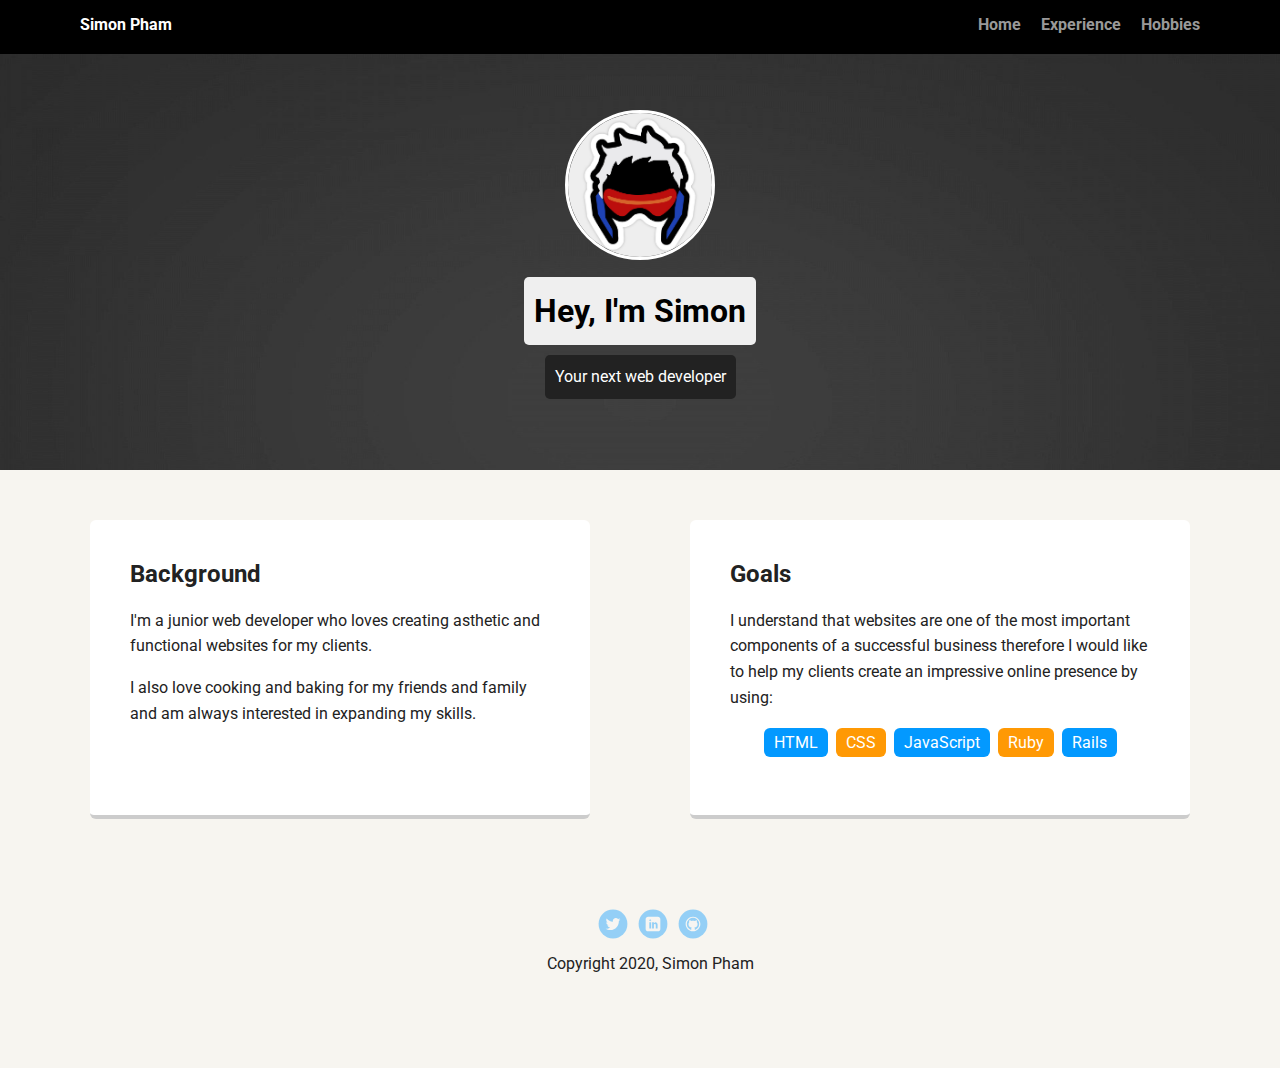
<file: index.html>
<!doctype html>
<html lang="en">
<head>
  <meta charset="utf-8">
  <title>Simon Pham's Profile</title>
  <meta name="viewport" content="width=device-width, initial-scale=1.0">
  <link rel="stylesheet" href="styles.css">
  <link href="https://fonts.googleapis.com/css?family=Muli%7CRoboto:400,300,500,700,900" rel="stylesheet"></head>
  <body>

    <nav class="main-nav">
        <ul class="nav">
          <li class="name">Simon Pham</li>
          <li><a href="index.html">Home</a></li>
          <li><a href="resume.html">Experience</a></li>
          <li><a href="hobbies.html">Hobbies</a></li>
        </ul>
      </nav>

    <header>
      <img src="images/me.jpg" alt="Drawing of Simon Pham" class="profile-image">
      <h1 class="tag name">Hey, I'm Simon</h1>
      <p class="tag location">Your next web developer</p>
    </header>

    <main class="flex">
      <section class="card">
        <h2>Background</h2>
        <p>I'm a junior web developer who loves creating asthetic and functional websites for my clients.</p>
        <p>I also love cooking and baking for my friends and family and am always interested in expanding my skills.</p>
      </section> 

      <section class="card">
        <h2>Goals</h2>
        <p>I understand that websites are one of the most important components of a successful business therefore I would like to help my clients create an impressive online presence by using:</p>
        <ul class="skills">
          <li>HTML</li>
          <li>CSS</li>
          <li>JavaScript</li>
          <li>Ruby</li>
          <li>Rails</li>
        </ul>
      </section> 

    </main>
    <footer>
      <ul>
          <li><a href="https://twitter.com/imsimonpham" target="_blank" class="social twitter">Twitter</a></li>
          <li><a href="https://www.linkedin.com/in/simompham/" target="_blank" class="social linkedin">LinkedIn</a></li>
          <li><a href="https://github.com/Simonpham94?tab=projects" target="_blank" class="social github">Github</a></li>
      </ul>
      <p class="copyright">Copyright 2020, Simon Pham</p>
      
  </footer>
  </body>
  </html>
</file>
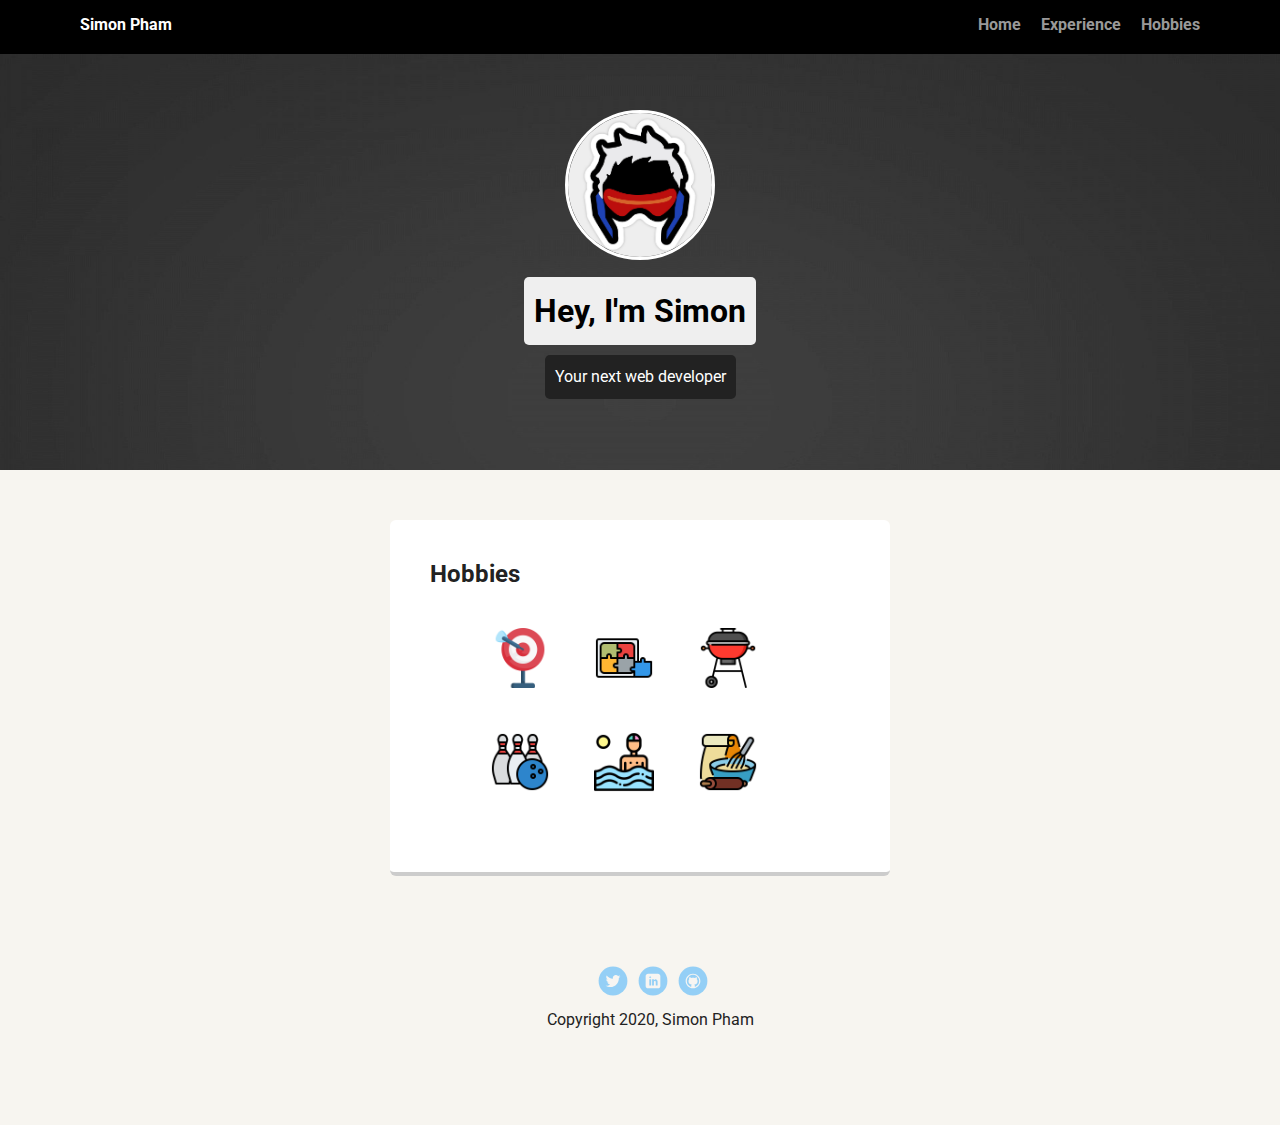
<file: hobbies.html>
<!doctype html>
<html lang="en">
<head>
  <meta charset="utf-8">
  <title>Simon Pham's Profile</title>
  <meta name="viewport" content="width=device-width, initial-scale=1.0">
  <link rel="stylesheet" href="styles.css">
  <link href="https://fonts.googleapis.com/css?family=Muli%7CRoboto:400,300,500,700,900" rel="stylesheet"></head>
  <body>

    <nav class="main-nav">
        <ul class="nav">
          <li class="name">Simon Pham</li>
          <li><a href="index.html">Home</a></li>
          <li><a href="resume.html">Experience</a></li>
          <li><a href="hobbies.html">Hobbies</a></li>
        </ul>
      </nav>

    <header>
      <img src="images/me.jpg" alt="Drawing of Simon Pham" class="profile-image">
      <h1 class="tag name">Hey, I'm Simon</h1>
      <p class="tag location">Your next web developer</p>
    </header>

    <main class="flex">
      <section class="card">
        <h2>Hobbies</h2>
        <ul class="hobbies">
           
                <li><img src="images/dart-board.png"  alt="Simon's hobbies"></li>
                <li><img src="images/activity.png"  alt="Simon's hobbies"></li>
                <li><img src="images/bbq.png"  alt="Simon's hobbies"></li>
            
                <li><img src="images/bowling.png"  alt="Simon's hobbies"></li>
                <li><img src="images/sea.png"  alt="Simon's hobbies"></li>
                <li><img src="images/baking.png"  alt="Simon's hobbies"></li>
                
        </ul>
      </section> 
 
    
    </main>
    <footer>
      <ul>
          <li><a href="https://twitter.com/imsimonpham" target="_blank" class="social twitter">Twitter</a></li>
          <li><a href="https://www.linkedin.com/in/simompham/" target="_blank" class="social linkedin">LinkedIn</a></li>
          <li><a href="https://github.com/Simonpham94?tab=projects" target="_blank" class="social github">Github</a></li>
      </ul>
      <p class="copyright">Copyright 2020, Simon Pham</p>
      
     </footer>
  </body>
  </html>
</file>
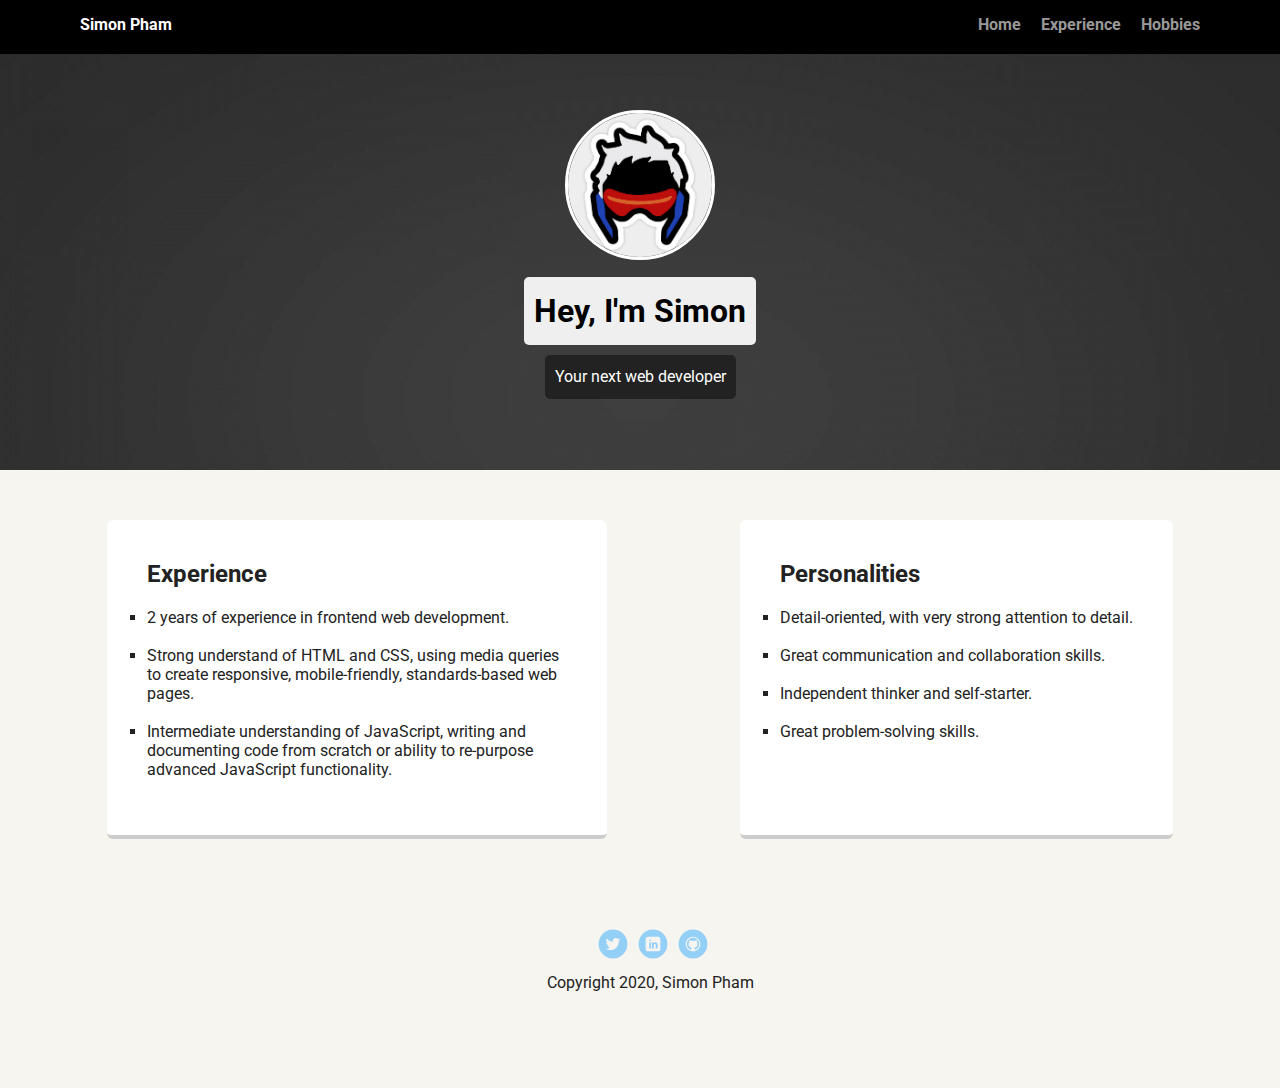
<file: resume.html>
<!doctype html>
<html lang="en">
<head>
  <meta charset="utf-8">
  <title>Simon Pham's Profile</title>
  <meta name="viewport" content="width=device-width, initial-scale=1.0">
  <link rel="stylesheet" href="styles.css">
  <link href="https://fonts.googleapis.com/css?family=Muli%7CRoboto:400,300,500,700,900" rel="stylesheet"></head>
  <body>

    <nav class="main-nav">
        <ul class="nav">
          <li class="name">Simon Pham</li>
          <li><a href="index.html">Home</a></li>
          <li><a href="resume.html">Experience</a></li>
          <li><a href="hobbies.html">Hobbies</a></li>
        </ul>
      </nav>

    <header>
      <img src="images/me.jpg" alt="Drawing of Simon Pham" class="profile-image">
      <h1 class="tag name">Hey, I'm Simon</h1>
      <p class="tag location">Your next web developer</p>
    </header>

    <main class="flex">
      <section class="card">
        <h2>Experience</h2>
        <ul class="resume">
            <li>2 years of experience in frontend web development.<br><br></li>
            <li>Strong understand of HTML and CSS, using media queries to create responsive, mobile-friendly, standards-based web pages.<br><br></li>
            <li>Intermediate understanding of JavaScript, writing and documenting code from scratch or ability to re-purpose advanced JavaScript functionality.</li>
        </ul>
      </section> 

      <section class="card">
        <h2>Personalities</h2>
        <ul class="resume">
          <li>Detail-oriented, with very strong attention to detail.<br><br></li>
          <li>Great communication and collaboration skills.<br><br></li>
          <li>Independent thinker and self-starter.<br><br></li>
          <li>Great problem-solving skills.</li>
       </ul>
      </section> 

    </main>
    <footer>
      <ul>
          <li><a href="https://twitter.com/imsimonpham" target="_blank" class="social twitter">Twitter</a></li>
          <li><a href="https://www.linkedin.com/in/simompham/" target="_blank" class="social linkedin">LinkedIn</a></li>
          <li><a href="https://github.com/Simonpham94?tab=projects" target="_blank" class="social github">Github</a></li>
      </ul>
      <p class="copyright">Copyright 2020, Simon Pham</p>
      
  </footer>
  </body>
  </html>
</file>
<file: styles.css>
/* Global Layout Set-up */
* { 
  box-sizing: border-box;
}
  
body {
  margin: 0;
  padding: 0;
  text-align: center;
  font-family: 'Roboto', sans-serif;
  color: #222;
  background: #f7f5f0;
}
/* Link Styles */

a {
  text-decoration: none;
  color: #999;
}
a:hover {
  color: #6633ff;
}

/* Section Styles */

.main-nav {
  width: 100%;
  background: black;
  min-height: 30px;
  padding: 10px;
  position: fixed;
  text-align: center;
}
.nav {
  display: flex;
  justify-content: space-around;
  font-weight: 700;
  list-style-type: none;
  margin: 0 auto;
  padding: 0;
}

.nav .name {
    display: block;
    margin-right: auto;
    color: white;
}
.nav li {
  padding: 5px 10px 10px 10px;
}
.nav a {
  transition: all .5s;
}
.nav a:hover {
  color: white
}

header {
  text-align: center;
  background: url('images/minimalist.jpg') no-repeat top center ;
  overflow: hidden;
  background-size: cover;
  padding-top: 60px;
}
header {
  line-height: 1.5;
}
header .profile-image {
  margin-top: 50px;
  width: 150px;
  height: 150px;
  border-radius: 50%;
  border: 3px solid white;
  transition: all .5s;
}
header .profile-image:hover {
  transform: scale(1.2) rotate(360deg);
}
.tag {
  background-color: #efefef;
  color: black;
  padding: 10px;
  border-radius: 5px;
  display: table;
  margin: 10px auto;
} 
.location {
  background-color: #222;
  color:white;
}
.card {
  margin: 30px;
  padding: 20px 40px 40px;
  max-width: 500px;
  text-align: left;
  background: #fff;
  border-bottom: 4px solid #ccc;
  border-radius: 6px;
  transition: all .5s;
}
.card:hover {
  border-color: #ff99ff;
}

ul.skills {
  padding: 0;
  text-align: center;
}

.skills li {
  border-radius: 6px;
  display: inline-block;
  background: #ff9904;
  color: white;
  padding: 5px 10px;
  margin: 2px;
}

.skills li:nth-child(odd) {
  background: #0399ff;
}
ul.resume{
  padding: 0; 
}
.resume li{
  text-align: left;
  list-style-type: square;  
}
.hobbies li{
  list-style-type: none;
  display: inline-block;
}
.hobbies li img{
  width: 60px;
  height: 60px;
  margin: 20px;
}
footer {
  width: 100%;
  min-height: 30px;
  padding: 20px 0 40px 20px;
}

footer .copyright {
  top: -8px;
  font-size: .75em;
}

footer ul {
  list-style-type: none;
  margin: 0;
  padding: 0;
}

footer ul li {
  display: inline-block;
}

a.social {
  display: inline-block;
  text-indent: -9999px;
  margin-left: 5px;
  width: 30px;
  height: 30px;
  background-size: 30px 30px;
  opacity: .4;
  transition: all 0.5s;
}
a.twitter {
  background-image: url(images/twitter.svg);
}
a.linkedin {
  background-image: url(images/linkedin.svg);
}
a.github {
  background-image: url(images/github.svg);
}
a.social:hover {
  opacity: 1;
}
.clearfix {
  clear: both;
}

/* Styles for larger screens */
@media screen and (min-width: 720px) {
  
  
  .flex {
    display: -ms-flexbox;      /* TWEENER - IE 10 */
    display: flex; 
    max-width: 1200px;
    -ms-flex-pack: distribute;
    justify-content: space-around;
    margin: 0 auto;
}
  header {
    min-height: 470px;
  }

  .nav {
    max-width: 1200px;
    padding: 0 30px;
  }


  main {
    padding-top: 20px;
  }

  main p {
    line-height: 1.6em;
  }

  footer {
    font-size: 1.3em;
    max-width: 1200px;
    margin: 40px auto;
  }

}
</file>
